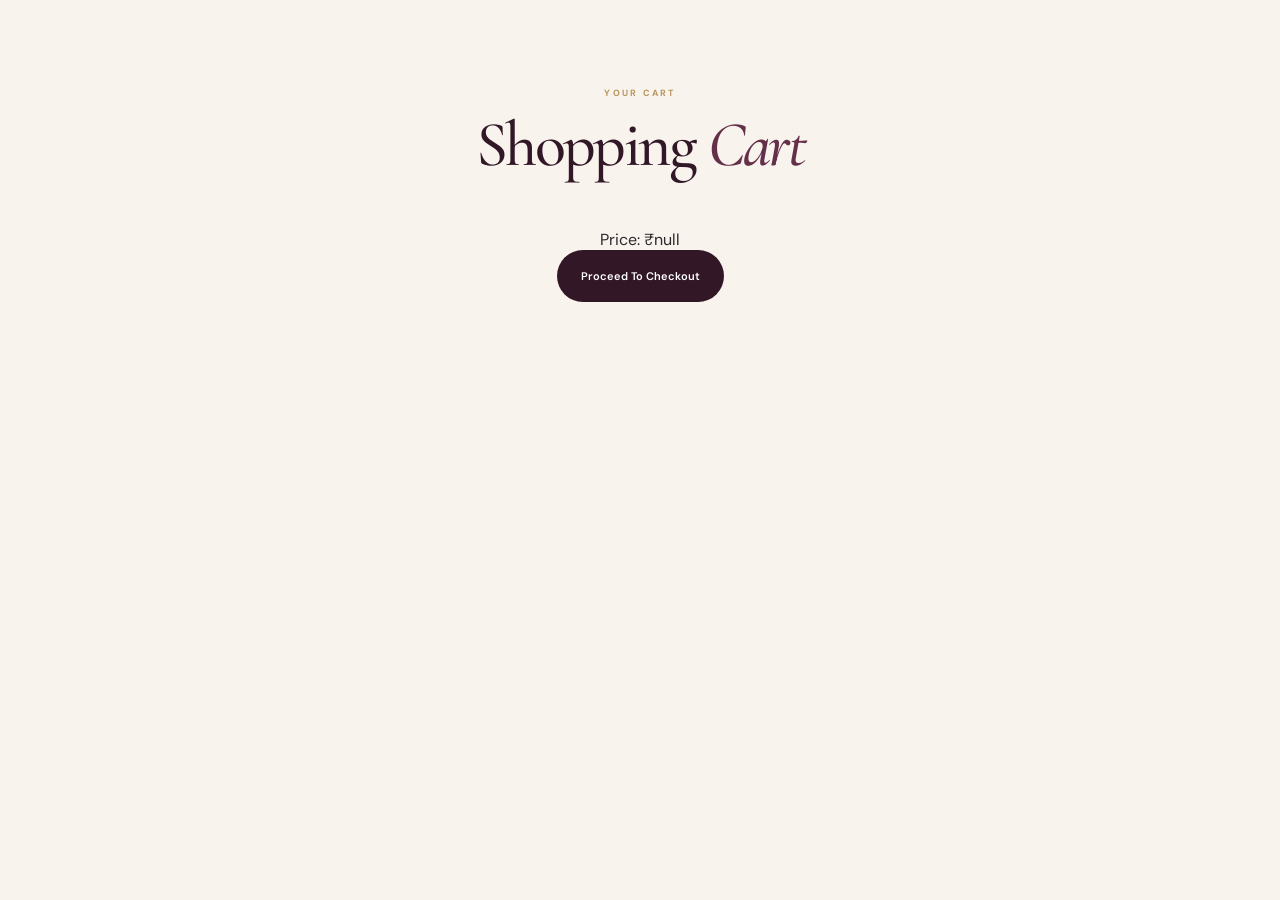
<file: frontend/pages/cart.html>
<!DOCTYPE html>
<html lang="en">
<head>
<meta charset="UTF-8">
<meta name="viewport" content="width=device-width, initial-scale=1.0">
<title>Cart - Wishora</title>

<link rel="stylesheet" href="../css/style.css">
</head>

<body>

<section class="section-container" style="padding:80px 0;">

<div class="section-heading">
<span class="section-label">YOUR CART</span>
<h2>Shopping <em>Cart</em></h2>
</div>

<div class="product-card" style="max-width:500px;margin:auto;text-align:center;">

<h3 id="productName"></h3>

<p id="productPrice"></p>

<a href="checkout.html" class="primary-button">
Proceed To Checkout
</a>

</div>

</section>

<script>

document.getElementById("productName").innerText =
localStorage.getItem("productName");

document.getElementById("productPrice").innerText =
"Price: ₹" + localStorage.getItem("price");

</script>

</body>
</html>
</file>
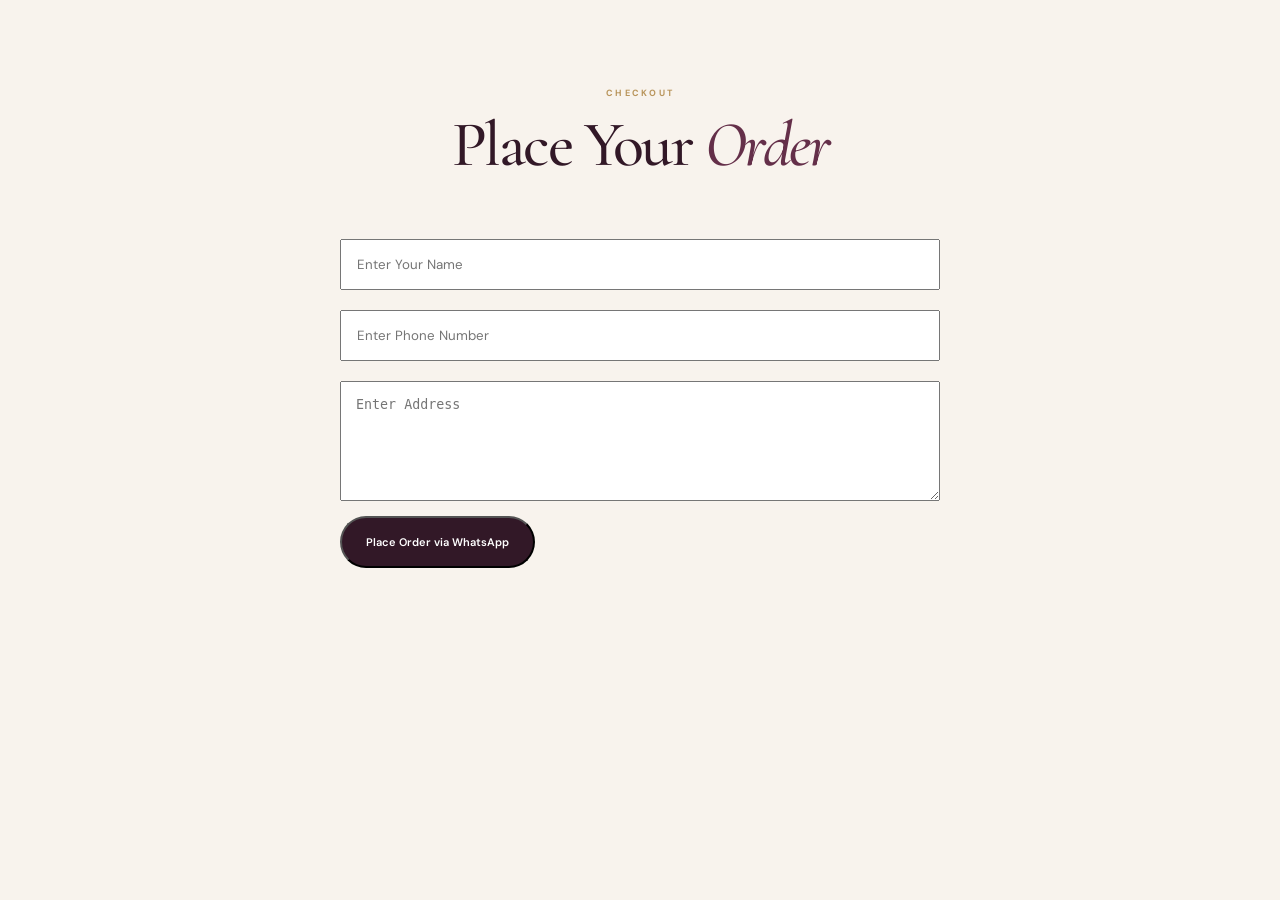
<file: frontend/pages/checkout.html>
<!DOCTYPE html>
<html lang="en">
<head>
<meta charset="UTF-8">
<meta name="viewport" content="width=device-width, initial-scale=1.0">
<title>Checkout - Wishora</title>

<link rel="stylesheet" href="../css/style.css">
</head>

<body>

<section class="section-container" style="padding:80px 0;">

<div class="section-heading">
<span class="section-label">CHECKOUT</span>
<h2>Place Your <em>Order</em></h2>
</div>

<div style="max-width:600px;margin:auto;">

<input type="text" id="name"
placeholder="Enter Your Name"
style="width:100%;padding:15px;margin:10px 0;">

<input type="tel" id="phone"
placeholder="Enter Phone Number"
style="width:100%;padding:15px;margin:10px 0;">

<textarea id="address"
placeholder="Enter Address"
style="width:100%;padding:15px;margin:10px 0;height:120px;"></textarea>

<button
class="primary-button"
onclick="placeOrder()">
Place Order via WhatsApp
</button>

</div>

</section>

<script>
    const product =
    localStorage.getItem("productName");
    const price =
    localStorage.getItem("price");


function placeOrder() {

    const name =
        document.getElementById("name").value;

    const phone =
        document.getElementById("phone").value;

    const address =
        document.getElementById("address").value;

    if (!name || !phone || !address) {

        alert("Please fill all fields");

        return;
    }

    const shopNumber =
        "919876543210"; // change to actual WhatsApp number

    const message =
`🌸 New Wishora Order

Name: ${name}
Phone: ${phone}
Address: ${address}

Product: Luxury Gift Box
Price: ₹1499`;

    window.open(
        `https://wa.me/${shopNumber}?text=${encodeURIComponent(message)}`,
        "_blank"
    );
}

</script>

</body>
</html>
</file>
<file: frontend/css/style.css>
/* =====================================================
   WISHORA — PREMIUM DESIGN SYSTEM
===================================================== */

@import url('https://fonts.googleapis.com/css2?family=Cormorant+Garamond:wght@400;500;600;700&family=DM+Sans:wght@400;500;600;700&display=swap');


/* =====================================================
   VARIABLES
===================================================== */

:root {
    --cream: #f8f3ed;
    --cream-dark: #eee4da;

    --white: #ffffff;

    --wine: #642f49;
    --wine-dark: #321827;
    --wine-light: #8d5870;

    --gold: #b9955c;
    --gold-light: #d9bf91;

    --text: #30272d;
    --muted: #776e73;

    --border: rgba(50, 24, 39, 0.12);

    --serif: "Cormorant Garamond", serif;
    --sans: "DM Sans", sans-serif;

    --shadow:
        0 30px 80px rgba(50, 24, 39, 0.13);

    --soft-shadow:
        0 15px 40px rgba(50, 24, 39, 0.08);

    --transition: .35s ease;
}


/* =====================================================
   RESET
===================================================== */

* {
    margin: 0;
    padding: 0;
    box-sizing: border-box;
}

html {
    scroll-behavior: smooth;
}

body {
    background: var(--cream);
    color: var(--text);
    font-family: var(--sans);
    overflow-x: hidden;
}

a {
    text-decoration: none;
    color: inherit;
}

button,
input {
    font-family: inherit;
}

button {
    cursor: pointer;
}

img {
    display: block;
    width: 100%;
}

::selection {
    background: var(--wine);
    color: white;
}


/* =====================================================
   TOP BAR
===================================================== */

.top-bar {
    min-height: 36px;

    display: flex;
    align-items: center;
    justify-content: center;

    background: var(--wine-dark);
    color: #f4e8dc;

    font-size: 10px;
    letter-spacing: .08em;
}

.top-bar-inner {
    display: flex;
    align-items: center;
    gap: 20px;
}

.top-bar i {
    color: var(--gold-light);
    margin-right: 6px;
}

.top-divider {
    width: 1px;
    height: 12px;
    background: rgba(255,255,255,.25);
}


/* =====================================================
   HEADER
===================================================== */

.header {
    position: relative;
    z-index: 1000;

    background: rgba(248,243,237,.94);

    backdrop-filter: blur(20px);

    border-bottom: 1px solid var(--border);
}

.navbar {
    width: min(1380px, 92%);
    height: 88px;

    margin: auto;

    display: flex;
    align-items: center;
    justify-content: space-between;
}


/* =====================================================
   LOGO
===================================================== */

.logo {
    display: flex;
    align-items: center;
    gap: 12px;
}

.logo-symbol {
    width: 45px;
    height: 45px;

    border: 1px solid var(--gold);

    border-radius: 50%;

    display: grid;
    place-items: center;

    font-family: var(--serif);
    font-size: 28px;

    color: var(--wine-dark);

    position: relative;
}

.logo-symbol::after {
    content: "";

    position: absolute;

    inset: 5px;

    border: 1px solid rgba(185,149,92,.3);

    border-radius: 50%;
}

.logo-text {
    display: flex;
    flex-direction: column;
}

.logo-text strong {
    font-family: var(--serif);

    font-size: 30px;

    line-height: .8;

    font-weight: 600;

    color: var(--wine-dark);
}

.logo-text small {
    margin-top: 8px;

    color: var(--gold);

    font-size: 6px;

    letter-spacing: .28em;
}


/* =====================================================
   NAVIGATION
===================================================== */

.navigation {
    display: flex;
    align-items: center;

    gap: 34px;
}

.navigation a {
    position: relative;

    font-size: 12px;
    font-weight: 500;

    color: var(--muted);

    transition: var(--transition);
}

.navigation a:hover,
.navigation a.active {
    color: var(--wine-dark);
}

.navigation a::after {
    content: "";

    position: absolute;

    left: 50%;
    bottom: -9px;

    width: 0;
    height: 1px;

    background: var(--gold);

    transform: translateX(-50%);

    transition: var(--transition);
}

.navigation a:hover::after,
.navigation a.active::after {
    width: 24px;
}


/* =====================================================
   NAV ACTIONS
===================================================== */

.nav-actions {
    display: flex;
    align-items: center;
    gap: 9px;
}

.nav-action {
    width: 41px;
    height: 41px;

    border: 1px solid var(--border);

    border-radius: 50%;

    background: transparent;

    color: var(--wine-dark);

    display: grid;
    place-items: center;

    position: relative;

    transition: var(--transition);
}

.nav-action:hover {
    background: var(--wine-dark);
    color: white;

    transform: translateY(-2px);
}

.counter {
    position: absolute;

    top: -3px;
    right: -2px;

    width: 15px;
    height: 15px;

    border-radius: 50%;

    background: var(--gold);

    color: white;

    display: grid;
    place-items: center;

    font-size: 7px;
}

.login-button {
    height: 41px;

    padding: 0 19px;

    display: flex;
    align-items: center;

    border-radius: 30px;

    background: var(--wine-dark);

    color: white;

    font-size: 11px;
    font-weight: 600;

    transition: var(--transition);
}

.login-button:hover {
    background: var(--wine);

    transform: translateY(-2px);

    box-shadow: var(--soft-shadow);
}

.mobile-menu {
    display: none;

    width: 41px;
    height: 41px;

    border: 1px solid var(--border);

    border-radius: 50%;

    background: transparent;

    color: var(--wine-dark);
}


/* =====================================================
   HERO
===================================================== */

.hero {
    min-height: 700px;

    position: relative;

    overflow: hidden;

    background:
        radial-gradient(
            circle at 80% 30%,
            rgba(185,149,92,.16),
            transparent 30%
        ),

        linear-gradient(
            135deg,
            #fbf8f4 0%,
            #f5ebe3 55%,
            #eadbd5 100%
        );

    display: flex;
    align-items: center;
}

.hero-container {
    width: min(1380px, 92%);

    margin: auto;

    display: grid;

    grid-template-columns: .9fr 1.1fr;

    align-items: center;

    gap: 60px;

    position: relative;

    z-index: 5;
}


/* =====================================================
   HERO CONTENT
===================================================== */

.hero-content {
    padding: 70px 0;

    animation: heroReveal .9s ease both;
}

@keyframes heroReveal {

    from {
        opacity: 0;
        transform: translateY(25px);
    }

    to {
        opacity: 1;
        transform: translateY(0);
    }

}

.eyebrow {
    display: flex;
    align-items: center;
    gap: 12px;

    color: var(--gold);

    font-size: 9px;

    font-weight: 700;

    letter-spacing: .25em;
}

.eyebrow span {
    width: 28px;
    height: 1px;

    background: var(--gold);
}

.hero-content h1 {
    max-width: 650px;

    margin-top: 22px;

    font-family: var(--serif);

    font-size: clamp(65px, 7vw, 105px);

    line-height: .78;

    font-weight: 500;

    letter-spacing: -.05em;

    color: var(--wine-dark);
}

.hero-content h1 em {
    display: block;

    margin-left: 75px;
    margin-top: 14px;

    color: var(--wine);

    font-style: italic;
}

.hero-description {
    max-width: 510px;

    margin-top: 35px;

    color: var(--muted);

    font-size: 14px;

    line-height: 1.9;
}

.hero-description strong {
    color: var(--wine-dark);
}


/* =====================================================
   HERO BUTTONS
===================================================== */

.hero-buttons {
    display: flex;
    align-items: center;
    gap: 12px;

    margin-top: 32px;
}

.primary-button,
.secondary-button {
    min-height: 52px;

    padding: 0 24px;

    border-radius: 30px;

    display: inline-flex;
    align-items: center;
    justify-content: center;

    gap: 12px;

    font-size: 11px;
    font-weight: 600;

    transition: var(--transition);
}

.primary-button {
    background: var(--wine-dark);
    color: white;
}

.primary-button:hover {
    background: var(--wine);

    transform: translateY(-3px);

    box-shadow: var(--shadow);
}

.secondary-button {
    border: 1px solid rgba(50,24,39,.2);

    color: var(--wine-dark);
}

.secondary-button:hover {
    background: rgba(185,149,92,.08);

    border-color: var(--gold);

    transform: translateY(-3px);
}


/* =====================================================
   HERO TRUST
===================================================== */

.hero-trust {
    display: flex;
    flex-wrap: wrap;

    gap: 20px;

    margin-top: 32px;
}

.hero-trust div {
    display: flex;
    align-items: center;
    gap: 7px;

    color: var(--muted);

    font-size: 9px;
}

.hero-trust i {
    color: var(--gold);
}


/* =====================================================
   HERO VISUAL
===================================================== */

.hero-visual {
    min-height: 600px;

    position: relative;

    display: flex;
    align-items: center;
    justify-content: center;

    animation: visualReveal 1s .15s ease both;
}

@keyframes visualReveal {

    from {
        opacity: 0;
        transform: scale(.96);
    }

    to {
        opacity: 1;
        transform: scale(1);
    }

}


/* =====================================================
   HERO CIRCLES
===================================================== */

.hero-circle {
    width: 510px;
    height: 510px;

    position: absolute;

    border-radius: 50%;

    background:
        radial-gradient(
            circle,
            rgba(255,255,255,.85),
            rgba(224,203,191,.75)
        );

    box-shadow:
        inset 0 0 80px rgba(100,47,73,.08);
}

.hero-circle::before {
    content: "";

    position: absolute;

    inset: 24px;

    border: 1px solid rgba(185,149,92,.28);

    border-radius: 50%;
}

.hero-circle::after {
    content: "";

    position: absolute;

    inset: 65px;

    border: 1px solid rgba(185,149,92,.14);

    border-radius: 50%;
}

.hero-small-circle {
    position: absolute;

    width: 380px;
    height: 380px;

    border-radius: 50%;

    border: 1px solid rgba(185,149,92,.16);
}


/* =====================================================
   HERO IMAGE
===================================================== */

.hero-image-frame {
    width: 330px;
    height: 430px;

    position: relative;

    z-index: 5;

    overflow: hidden;

    border-radius: 170px 170px 12px 12px;

    border: 9px solid rgba(255,255,255,.65);

    box-shadow:
        0 35px 80px rgba(50,24,39,.23);

    transform: rotate(3deg);

    transition: var(--transition);
}

.hero-image-frame:hover {
    transform: rotate(0deg) scale(1.02);
}

.hero-image-frame img {
    width: 100%;
    height: 100%;

    object-fit: cover;
}


/* =====================================================
   FLOATING CARDS
===================================================== */

.floating-card {
    position: absolute;

    z-index: 10;

    padding: 14px;

    background: rgba(255,255,255,.78);

    backdrop-filter: blur(20px);

    border: 1px solid rgba(255,255,255,.8);

    box-shadow: var(--soft-shadow);

    display: flex;
    align-items: center;

    gap: 10px;

    animation: floating 4s ease-in-out infinite;
}

@keyframes floating {

    0%,100% {
        transform: translateY(0);
    }

    50% {
        transform: translateY(-9px);
    }

}

.card-one {
    left: 25px;
    top: 130px;
}

.card-two {
    right: 20px;
    bottom: 120px;

    animation-delay: .8s;
}

.floating-icon {
    width: 38px;
    height: 38px;

    border-radius: 50%;

    background: #f0dfe2;

    color: var(--wine);

    display: grid;
    place-items: center;
}

.floating-card small {
    display: block;

    color: var(--gold);

    font-size: 7px;

    letter-spacing: .16em;
}

.floating-card strong {
    display: block;

    margin-top: 3px;

    font-family: var(--serif);

    font-size: 17px;

    color: var(--wine-dark);
}

.card-two > i {
    width: 38px;
    height: 38px;

    border-radius: 50%;

    background: #eee3d4;

    color: var(--gold);

    display: grid;
    place-items: center;
}


/* =====================================================
   HERO SPARKLES
===================================================== */

.hero-sparkle {
    position: absolute;

    color: var(--gold);

    font-size: 28px;

    z-index: 12;

    animation: sparkle 2.5s ease-in-out infinite;
}

.sparkle-one {
    top: 90px;
    right: 140px;
}

.sparkle-two {
    left: 90px;
    bottom: 120px;

    animation-delay: .7s;
}

.sparkle-three {
    right: 80px;
    top: 250px;

    animation-delay: 1.2s;
}

@keyframes sparkle {

    0%,100% {
        opacity: .35;
        transform: scale(.8) rotate(0);
    }

    50% {
        opacity: 1;
        transform: scale(1.15) rotate(15deg);
    }

}


/* =====================================================
   HERO QUOTE
===================================================== */

.hero-quote {
    position: absolute;

    bottom: 24px;
    left: 50%;

    transform: translateX(-50%);

    max-width: 360px;

    text-align: center;

    color: var(--wine-dark);

    font-family: var(--serif);

    font-size: 17px;

    font-style: italic;

    z-index: 8;
}

.hero-quote span {
    color: var(--gold);

    font-size: 28px;
}


/* =====================================================
   BACKGROUND DECOR
===================================================== */

.hero-background-shape {
    position: absolute;

    border-radius: 50%;

    pointer-events: none;
}

.shape-one {
    width: 250px;
    height: 250px;

    left: -140px;
    top: -120px;

    background: rgba(100,47,73,.05);
}

.shape-two {
    width: 400px;
    height: 400px;

    right: -230px;
    bottom: -250px;

    border: 1px solid rgba(185,149,92,.15);
}


/* =====================================================
   SECTION BASICS
===================================================== */

.section-container {
    width: min(1380px, 92%);
    margin: auto;
}

.section-heading {
    max-width: 720px;

    margin: 0 auto 55px;

    text-align: center;
}

.section-label {
    color: var(--gold);

    font-size: 9px;

    font-weight: 700;

    letter-spacing: .25em;
}

.section-heading h2 {
    margin-top: 15px;

    font-family: var(--serif);

    font-size: clamp(48px, 5vw, 70px);

    line-height: .9;

    font-weight: 500;

    letter-spacing: -.04em;

    color: var(--wine-dark);
}

.section-heading h2 em {
    color: var(--wine);

    font-style: italic;
}

.section-heading p {
    max-width: 530px;

    margin: 22px auto 0;

    color: var(--muted);

    font-size: 13px;

    line-height: 1.8;
}


/* =====================================================
   BASIC MOBILE PREP
===================================================== */

@media (max-width: 1000px) {

    .navigation {
        gap: 18px;
    }

    .navbar {
        width: 94%;
    }

    .hero-container {
        grid-template-columns: 1fr;
    }

    .hero-content {
        text-align: center;
        padding-bottom: 20px;
    }

    .eyebrow,
    .hero-buttons,
    .hero-trust {
        justify-content: center;
    }

    .hero-description {
        margin-left: auto;
        margin-right: auto;
    }

    .hero-visual {
        min-height: 570px;
    }

}

@media (max-width: 760px) {

    .top-bar {
        font-size: 8px;
    }

    .top-divider,
    .navigation,
    .login-button {
        display: none;
    }

    .mobile-menu {
        display: grid;
        place-items: center;
    }

    .navbar {
        height: 76px;
    }

    .hero {
        min-height: auto;
    }

    .hero-content h1 {
        font-size: 65px;
    }

    .hero-content h1 em {
        margin-left: 30px;
    }

    .hero-image-frame {
        width: 260px;
        height: 350px;
    }

    .hero-circle {
        width: 390px;
        height: 390px;
    }

    .hero-small-circle {
        width: 300px;
        height: 300px;
    }

    .floating-card {
        transform: scale(.82);
    }

    .card-one {
        left: -10px;
    }

    .card-two {
        right: -10px;
    }

    .hero-quote {
        display: none;
    }

}
/* =====================================================
   OCCASIONS SECTION
===================================================== */

.occasions-section {
    padding: 120px 0 130px;
    background: #f8f3ed;
}

.occasion-grid {
    display: grid;
    grid-template-columns: repeat(3, 1fr);
    gap: 18px;
}

.occasion-card {
    height: 420px;
    position: relative;
    overflow: hidden;
    border-radius: 4px;
    isolation: isolate;
    background: #ddd;
    transition: transform .5s ease, box-shadow .5s ease;
}

.occasion-card:nth-child(2) {
    margin-top: 35px;
}

.occasion-card:nth-child(5) {
    margin-top: -35px;
}

.occasion-card:hover {
    transform: translateY(-8px);
    box-shadow: 0 30px 60px rgba(50, 24, 39, .18);
}

.occasion-card img {
    position: absolute;
    inset: 0;
    width: 100%;
    height: 100%;
    object-fit: cover;
    transition: transform .8s ease;
}

.occasion-card:hover img {
    transform: scale(1.08);
}

.occasion-overlay {
    position: absolute;
    inset: 0;
    z-index: 1;
    background:
        linear-gradient(
            to top,
            rgba(32, 15, 25, .82),
            rgba(32, 15, 25, .05) 65%
        );
}

.occasion-content {
    position: absolute;
    z-index: 2;
    left: 28px;
    right: 28px;
    bottom: 27px;
    color: white;
}

.occasion-content span {
    font-size: 8px;
    letter-spacing: .25em;
    color: #e0c89e;
    font-weight: 700;
}

.occasion-content h3 {
    margin-top: 8px;
    font-family: var(--serif);
    font-size: 38px;
    line-height: .9;
    font-weight: 500;
}

.occasion-content p {
    margin-top: 9px;
    font-size: 11px;
    opacity: .82;
}

.occasion-arrow {
    position: absolute;
    right: 0;
    bottom: 4px;

    width: 40px;
    height: 40px;

    border: 1px solid rgba(255,255,255,.5);
    border-radius: 50%;

    display: grid;
    place-items: center;

    transition: .35s ease;
}

.occasion-card:hover .occasion-arrow {
    background: white;
    color: var(--wine-dark);
    transform: rotate(-45deg);
}

.section-link {
    text-align: center;
    margin-top: 45px;
}

.section-link a {
    display: inline-flex;
    align-items: center;
    gap: 12px;

    color: var(--wine-dark);

    font-size: 11px;
    font-weight: 600;

    border-bottom: 1px solid var(--gold);
    padding-bottom: 7px;

    transition: .3s ease;
}

.section-link a:hover {
    gap: 18px;
    color: var(--wine);
}


/* =====================================================
   FEATURED PRODUCTS
===================================================== */

.featured-section {
    padding: 125px 0;
    background: #fffdfb;
}

.split-heading {
    max-width: none;

    display: flex;
    align-items: end;
    justify-content: space-between;

    text-align: left;
}

.split-heading h2 {
    max-width: 620px;
}

.outline-button {
    min-height: 46px;
    padding: 0 20px;

    border: 1px solid rgba(50,24,39,.18);
    border-radius: 30px;

    display: inline-flex;
    align-items: center;
    gap: 12px;

    color: var(--wine-dark);

    font-size: 10px;
    font-weight: 600;

    transition: .35s ease;
}

.outline-button:hover {
    background: var(--wine-dark);
    color: white;
    border-color: var(--wine-dark);
}


.product-grid {
    display: grid;
    grid-template-columns: repeat(4, 1fr);
    gap: 22px;
}

.product-card {
    position: relative;
}

.product-image {
    height: 420px;

    position: relative;
    overflow: hidden;

    background: #eadfd7;
}

.product-image.pink {
    background: #eee0e0;
}

.product-image.green {
    background: #dfe4d9;
}

.product-image.beige {
    background: #e8dfd1;
}

.product-image img {
    width: 100%;
    height: 100%;

    object-fit: cover;

    transition: transform .7s ease;
}

.product-card:hover .product-image img {
    transform: scale(1.06);
}

.product-tag {
    position: absolute;

    top: 15px;
    left: 15px;

    z-index: 3;

    padding: 7px 10px;

    background: var(--wine-dark);
    color: white;

    font-size: 7px;
    letter-spacing: .13em;

    font-weight: 700;
}

.product-tag.new {
    background: #87605b;
}

.product-tag.loved {
    background: #5d705b;
}

.product-tag.special {
    background: var(--gold);
}

.wishlist {
    position: absolute;

    z-index: 3;

    top: 14px;
    right: 14px;

    width: 38px;
    height: 38px;

    border: none;
    border-radius: 50%;

    background: rgba(255,255,255,.82);

    backdrop-filter: blur(8px);

    color: var(--wine-dark);

    transition: .3s ease;
}

.wishlist:hover {
    background: var(--wine-dark);
    color: white;
    transform: scale(1.08);
}

.quick-view {
    position: absolute;

    left: 15px;
    right: 15px;
    bottom: 15px;

    z-index: 4;

    height: 43px;

    display: flex;
    align-items: center;
    justify-content: center;

    background: rgba(255,255,255,.9);

    color: var(--wine-dark);

    font-size: 10px;
    font-weight: 600;

    transform: translateY(70px);

    transition: .4s ease;
}

.product-card:hover .quick-view {
    transform: translateY(0);
}

.product-details {
    padding: 20px 3px;
}

.product-type {
    color: var(--gold);

    font-size: 8px;
    font-weight: 700;

    letter-spacing: .18em;
}

.product-details h3 {
    margin-top: 7px;

    font-family: var(--serif);

    font-size: 25px;

    font-weight: 600;

    color: var(--wine-dark);
}

.product-details p {
    margin-top: 6px;

    color: var(--muted);

    font-size: 10px;

    line-height: 1.6;
}

.product-bottom {
    margin-top: 17px;

    display: flex;
    align-items: center;
    justify-content: space-between;
}

.product-bottom strong {
    font-family: var(--serif);

    font-size: 22px;

    color: var(--wine-dark);
}

.product-bottom button {
    border: none;

    border-bottom: 1px solid var(--gold);

    background: none;

    padding-bottom: 4px;

    color: var(--wine-dark);

    font-size: 9px;
    font-weight: 700;
}


/* =====================================================
   GIFT FINDER
===================================================== */

.gift-finder-section {
    position: relative;
    overflow: hidden;

    padding: 110px 0;

    background:
        radial-gradient(
            circle at 80% 40%,
            rgba(185,149,92,.18),
            transparent 25%
        ),
        linear-gradient(
            120deg,
            #321827,
            #4d273b 55%,
            #321827
        );

    color: white;
}

.finder-container {
    width: min(1180px, 90%);

    margin: auto;

    min-height: 420px;

    display: grid;
    grid-template-columns: 1fr 1fr;

    align-items: center;
}

.finder-content {
    position: relative;
    z-index: 5;
}

.section-label.light {
    color: #d7bb89;
}

.finder-content h2 {
    margin-top: 18px;

    font-family: var(--serif);

    font-size: clamp(55px, 6vw, 82px);

    line-height: .83;

    font-weight: 500;

    letter-spacing: -.04em;
}

.finder-content h2 em {
    color: #d8b779;
    font-style: italic;
}

.finder-content p {
    max-width: 500px;

    margin-top: 25px;

    color: rgba(255,255,255,.68);

    font-size: 13px;

    line-height: 1.9;
}

.gold-button {
    margin-top: 30px;

    min-height: 52px;

    padding: 0 25px;

    display: inline-flex;
    align-items: center;
    gap: 13px;

    background: #c6a366;

    color: #321827;

    border-radius: 30px;

    font-size: 10px;
    font-weight: 700;

    transition: .35s ease;
}

.gold-button:hover {
    background: #e0c590;

    transform: translateY(-4px);

    box-shadow: 0 20px 45px rgba(0,0,0,.25);
}


/* Finder visual */

.finder-visual {
    min-height: 420px;

    position: relative;

    display: grid;
    place-items: center;
}

.finder-circle {
    position: absolute;

    border-radius: 50%;

    border: 1px solid rgba(215,187,137,.25);
}

.circle-a {
    width: 370px;
    height: 370px;
}

.circle-b {
    width: 260px;
    height: 260px;

    background: rgba(255,255,255,.025);
}

.finder-icon {
    width: 125px;
    height: 125px;

    border-radius: 50%;

    background:
        linear-gradient(
            145deg,
            #d9bb83,
            #9c7543
        );

    color: #321827;

    display: grid;
    place-items: center;

    font-size: 38px;

    box-shadow:
        0 25px 60px rgba(0,0,0,.3);

    z-index: 5;

    animation: finderFloat 4s ease-in-out infinite;
}

@keyframes finderFloat {

    0%,100% {
        transform: translateY(0);
    }

    50% {
        transform: translateY(-15px);
    }

}

.finder-star {
    position: absolute;

    color: #d9bb83;

    font-size: 25px;

    animation: sparkle 3s ease-in-out infinite;
}

.star-a {
    top: 70px;
    right: 120px;
}

.star-b {
    left: 110px;
    bottom: 90px;
    animation-delay: .7s;
}

.star-c {
    right: 80px;
    bottom: 125px;
    animation-delay: 1.3s;
}


/* =====================================================
   WHY SECTION
===================================================== */

.why-section {
    padding: 125px 0;

    background: #f7f0e9;
}

.why-grid {
    display: grid;

    grid-template-columns: repeat(4, 1fr);

    gap: 1px;

    background: rgba(50,24,39,.12);

    border: 1px solid rgba(50,24,39,.12);
}

.why-card {
    min-height: 260px;

    padding: 42px 30px;

    background: #f7f0e9;

    text-align: center;

    transition: .35s ease;
}

.why-card:hover {
    background: #fffaf5;

    transform: translateY(-5px);

    box-shadow: var(--soft-shadow);

    position: relative;
    z-index: 2;
}

.why-icon {
    width: 60px;
    height: 60px;

    margin: 0 auto 23px;

    border-radius: 50%;

    border: 1px solid rgba(185,149,92,.5);

    display: grid;
    place-items: center;

    color: var(--gold);

    font-size: 18px;
}

.why-card h3 {
    font-family: var(--serif);

    font-size: 25px;

    color: var(--wine-dark);

    font-weight: 600;
}

.why-card p {
    margin-top: 10px;

    color: var(--muted);

    font-size: 10px;

    line-height: 1.7;
}


/* =====================================================
   STORY SECTION
===================================================== */

.story-section {
    padding: 130px 0;

    background: #fffdfb;
}

.story-container {
    width: min(1200px, 90%);

    margin: auto;

    display: grid;

    grid-template-columns: 1fr 1fr;

    gap: 100px;

    align-items: center;
}

.story-visual {
    position: relative;

    padding: 30px;
}

.story-image {
    height: 560px;

    overflow: hidden;

    border-radius: 2px;

    box-shadow: var(--shadow);
}

.story-image img {
    width: 100%;
    height: 100%;

    object-fit: cover;

    transition: .8s ease;
}

.story-image:hover img {
    transform: scale(1.04);
}

.story-visual::before {
    content: "";

    position: absolute;

    inset: 0 0 0 0;

    border: 1px solid var(--gold);

    transform: translate(-3px, -3px);

    z-index: 2;

    pointer-events: none;
}

.story-badge {
    position: absolute;

    right: -5px;
    bottom: 5px;

    width: 115px;
    height: 115px;

    border-radius: 50%;

    background: var(--wine-dark);

    color: white;

    display: flex;
    flex-direction: column;

    align-items: center;
    justify-content: center;

    z-index: 4;

    box-shadow: var(--soft-shadow);
}

.story-badge strong {
    font-family: var(--serif);

    font-size: 40px;

    color: #d9bb83;

    line-height: .7;
}

.story-badge span {
    margin-top: 12px;

    font-size: 7px;

    letter-spacing: .14em;

    color: rgba(255,255,255,.7);
}

.story-content {
    max-width: 530px;
}

.story-content h2 {
    margin-top: 17px;

    font-family: var(--serif);

    font-size: clamp(52px, 5vw, 70px);

    line-height: .86;

    font-weight: 500;

    color: var(--wine-dark);
}

.story-content h2 em {
    color: var(--wine);

    font-style: italic;
}

.story-content p {
    margin-top: 25px;

    color: var(--muted);

    font-size: 13px;

    line-height: 1.9;
}

.story-content p + p {
    margin-top: 14px;
}

.story-link {
    display: inline-flex;
    align-items: center;
    gap: 12px;

    margin-top: 28px;

    color: var(--wine-dark);

    border-bottom: 1px solid var(--gold);

    padding-bottom: 7px;

    font-size: 10px;

    font-weight: 700;

    transition: .3s ease;
}

.story-link:hover {
    gap: 18px;
}


/* =====================================================
   NEWSLETTER
===================================================== */

.newsletter {
    padding: 115px 20px;

    background:
        linear-gradient(
            145deg,
            #eee0d7,
            #f8f1ea
        );

    text-align: center;
}

.newsletter-container {
    max-width: 720px;

    margin: auto;
}

.newsletter h2 {
    margin-top: 17px;

    font-family: var(--serif);

    font-size: clamp(50px, 5vw, 70px);

    line-height: .85;

    font-weight: 500;

    color: var(--wine-dark);
}

.newsletter h2 em {
    color: var(--wine);

    font-style: italic;
}

.newsletter p {
    max-width: 500px;

    margin: 22px auto 0;

    color: var(--muted);

    font-size: 12px;

    line-height: 1.8;
}

.newsletter-form {
    max-width: 520px;

    height: 58px;

    margin: 30px auto 0;

    padding: 5px;

    display: flex;

    background: white;

    border: 1px solid rgba(50,24,39,.1);

    box-shadow: var(--soft-shadow);
}

.newsletter-form input {
    flex: 1;

    min-width: 0;

    border: none;

    outline: none;

    background: transparent;

    padding: 0 17px;

    color: var(--text);

    font-size: 11px;
}

.newsletter-form button {
    padding: 0 20px;

    border: none;

    background: var(--wine-dark);

    color: white;

    font-size: 9px;

    font-weight: 700;

    display: flex;
    align-items: center;
    gap: 10px;

    transition: .3s ease;
}

.newsletter-form button:hover {
    background: var(--wine);
}

.newsletter-container > small {
    display: block;

    margin-top: 12px;

    color: #9b8f92;

    font-size: 8px;
}


/* =====================================================
   FOOTER
===================================================== */

.footer {
    background: #24131d;

    color: white;

    padding-top: 75px;
}

.footer-container {
    width: min(1300px, 90%);

    margin: auto;

    display: grid;

    grid-template-columns: 2fr repeat(3, 1fr);

    gap: 60px;

    padding-bottom: 65px;
}

.footer-brand {
    max-width: 320px;
}

.footer-logo {
    font-family: var(--serif);

    font-size: 42px;

    color: #e0c18b;
}

.footer-brand p {
    margin-top: 17px;

    color: rgba(255,255,255,.52);

    font-size: 11px;

    line-height: 1.8;
}

.social-links {
    display: flex;

    gap: 8px;

    margin-top: 25px;
}

.social-links a {
    width: 35px;
    height: 35px;

    border: 1px solid rgba(255,255,255,.16);

    border-radius: 50%;

    display: grid;
    place-items: center;

    color: rgba(255,255,255,.65);

    font-size: 11px;

    transition: .3s ease;
}

.social-links a:hover {
    background: #d1ad70;

    color: #24131d;

    border-color: #d1ad70;
}

.footer-column {
    display: flex;
    flex-direction: column;

    gap: 14px;
}

.footer-column h4 {
    margin-bottom: 10px;

    color: #d9bb83;

    font-size: 8px;

    letter-spacing: .2em;
}

.footer-column a {
    color: rgba(255,255,255,.56);

    font-size: 10px;

    transition: .25s ease;
}

.footer-column a:hover {
    color: white;

    transform: translateX(4px);
}

.footer-bottom {
    width: min(1300px, 90%);

    margin: auto;

    padding: 22px 0;

    border-top: 1px solid rgba(255,255,255,.09);

    display: flex;

    justify-content: space-between;

    color: rgba(255,255,255,.35);

    font-size: 8px;
}

.footer-bottom div {
    display: flex;
    gap: 20px;
}

.footer-bottom a:hover {
    color: white;
}


/* =====================================================
   RESPONSIVE — TABLET
===================================================== */

@media (max-width: 1100px) {

    .occasion-grid {
        grid-template-columns: repeat(2, 1fr);
    }

    .occasion-card:nth-child(2),
    .occasion-card:nth-child(5) {
        margin-top: 0;
    }

    .product-grid {
        grid-template-columns: repeat(2, 1fr);
    }

    .why-grid {
        grid-template-columns: repeat(2, 1fr);
    }

    .story-container {
        gap: 50px;
    }

}


/* =====================================================
   RESPONSIVE — MOBILE
===================================================== */

@media (max-width: 700px) {

    .occasions-section,
    .featured-section,
    .why-section,
    .story-section {
        padding: 80px 0;
    }

    .occasion-grid {
        grid-template-columns: 1fr;
    }

    .occasion-card {
        height: 380px;
    }

    .product-grid {
        grid-template-columns: 1fr;
    }

    .product-image {
        height: 390px;
    }

    .split-heading {
        display: block;
        text-align: center;
    }

    .split-heading h2 {
        margin-left: auto;
        margin-right: auto;
    }

    .outline-button {
        margin-top: 25px;
    }

    .finder-container {
        grid-template-columns: 1fr;
        text-align: center;
    }

    .finder-content p {
        margin-left: auto;
        margin-right: auto;
    }

    .finder-visual {
        min-height: 320px;
    }

    .circle-a {
        width: 280px;
        height: 280px;
    }

    .circle-b {
        width: 200px;
        height: 200px;
    }

    .why-grid {
        grid-template-columns: 1fr;
    }

    .story-container {
        grid-template-columns: 1fr;
        gap: 55px;
    }

    .story-image {
        height: 450px;
    }

    .footer-container {
        grid-template-columns: 1fr 1fr;
        gap: 45px 25px;
    }

    .footer-brand {
        grid-column: 1 / -1;
    }

    .footer-bottom {
        flex-direction: column;
        gap: 15px;
    }

}


/* =====================================================
   VERY SMALL DEVICES
===================================================== */

@media (max-width: 450px) {

    .hero-content h1 {
        font-size: 56px;
    }

    .hero-buttons {
        flex-direction: column;
    }

    .primary-button,
    .secondary-button {
        width: 100%;
    }

    .hero-trust {
        flex-direction: column;
        align-items: center;
    }

    .hero-visual {
        min-height: 470px;
    }

    .hero-image-frame {
        width: 220px;
        height: 300px;
    }

    .hero-circle {
        width: 320px;
        height: 320px;
    }

    .floating-card {
        display: none;
    }

    .newsletter-form {
        height: auto;
        padding: 7px;

        flex-direction: column;
        gap: 7px;

        background: transparent;
        border: none;
        box-shadow: none;
    }

    .newsletter-form input {
        height: 52px;

        background: white;

        border: 1px solid rgba(50,24,39,.1);
    }

    .newsletter-form button {
        height: 52px;

        justify-content: center;
    }

    .footer-container {
        grid-template-columns: 1fr;
    }

    .footer-bottom {
        font-size: 7px;
    }

}
/* =====================================================
   JAVASCRIPT ANIMATIONS
===================================================== */

.reveal-element {
    opacity: 0;
    transform: translateY(30px);
    transition:
        opacity .7s ease,
        transform .7s ease;
}

.reveal-visible {
    opacity: 1;
    transform: translateY(0);
}

.header.scrolled {
    box-shadow:
        0 10px 35px rgba(50,24,39,.08);
}

.navigation.mobile-open {
    display: flex;
}

.wishlist.liked {
    background: var(--wine-dark);
    color: white;
}

.added {
    background: #66755c !important;
    color: white !important;
}
</file>
